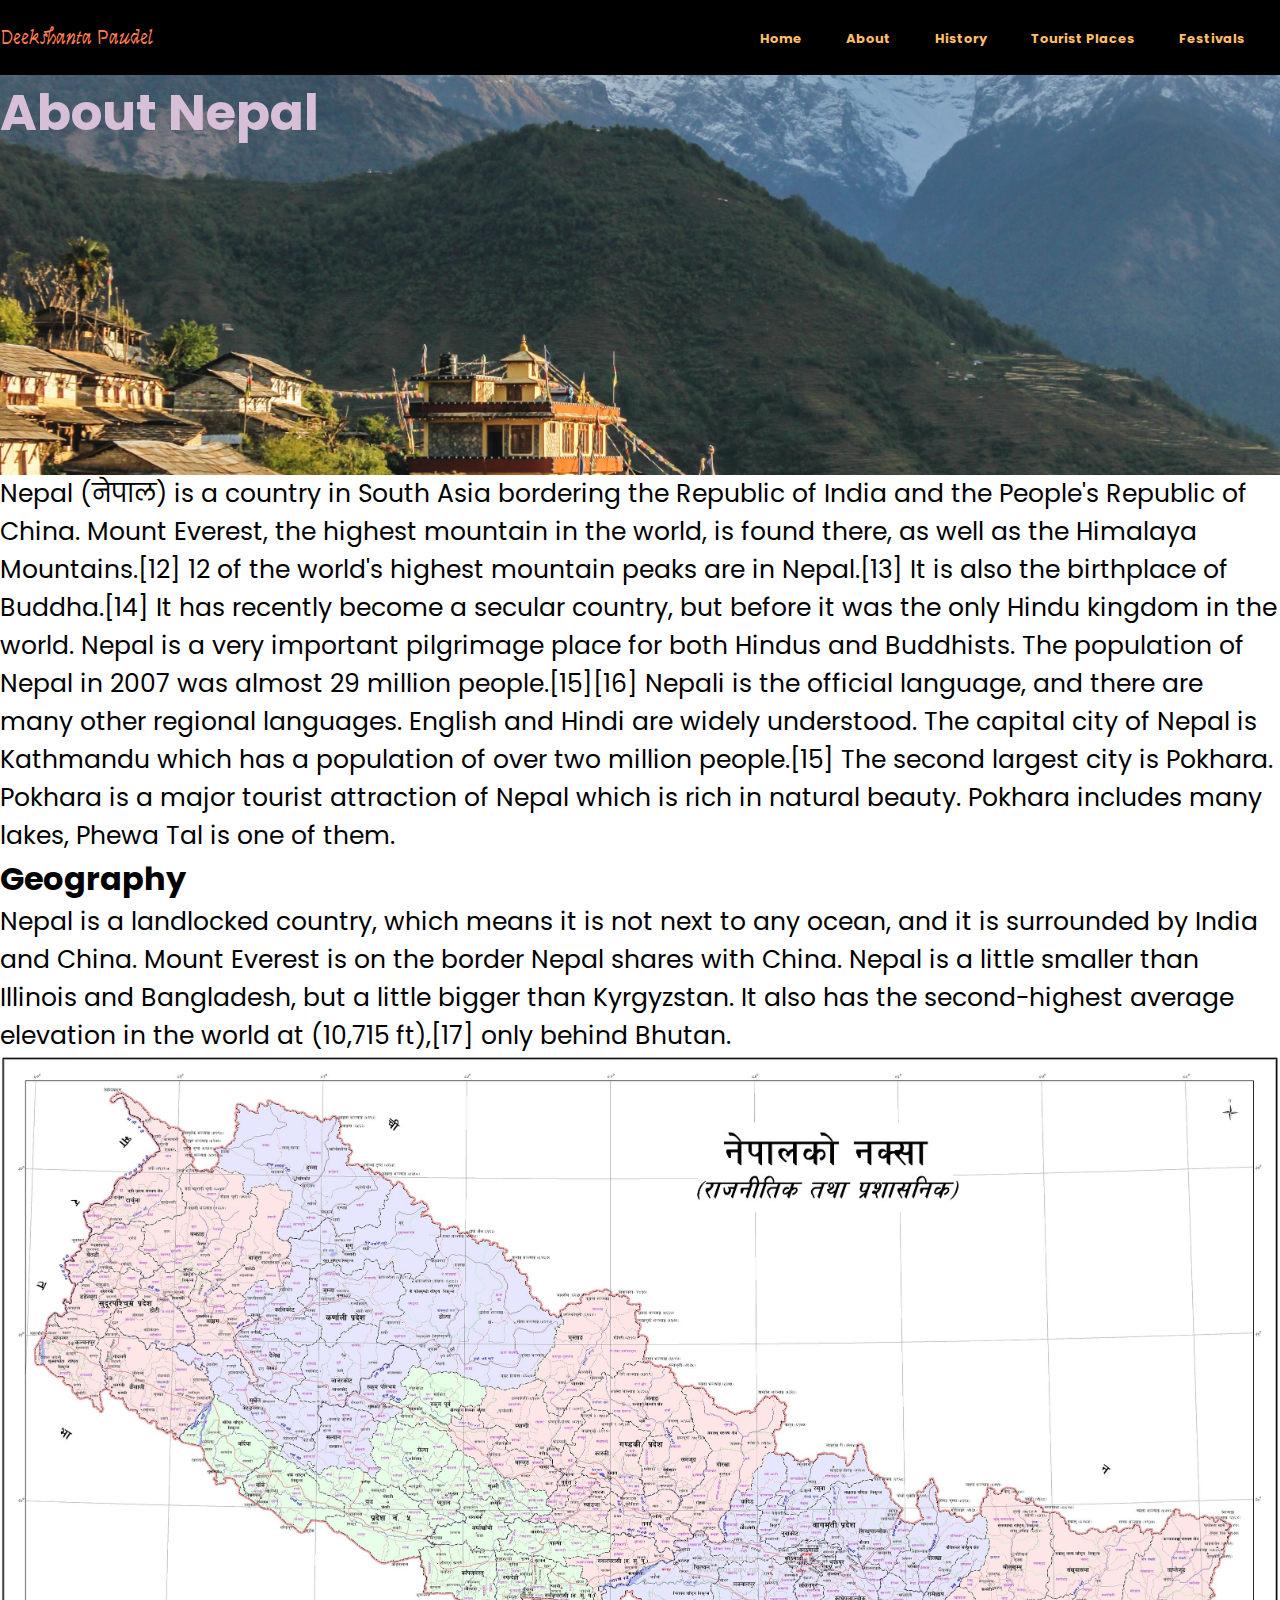
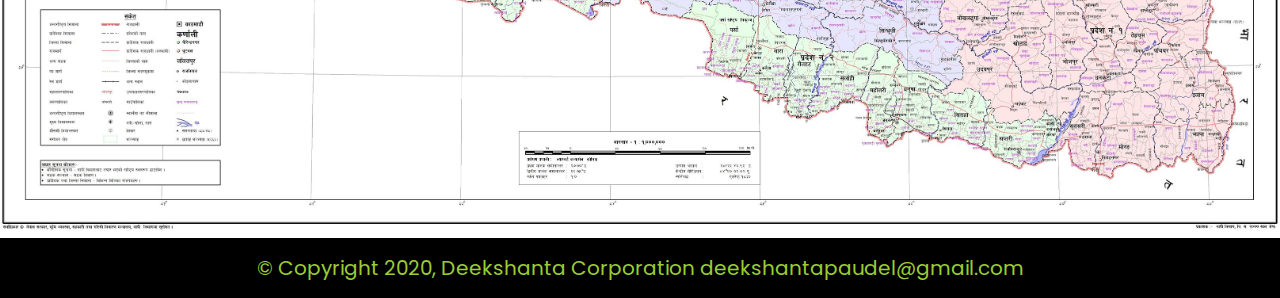
<file: About.html>
<!DOCTYPE html>
<html lang="en">
<head>
    <meta charset="UTF-8">
    <meta name="viewport" content="width=device-width, initial-scale=1.0">
    <title>Nepal-About</title>
    <link rel="stylesheet" href="styles.css">
    <link href="https://fonts.googleapis.com/css2?family=Poppins&display=swap" rel="stylesheet">
    <link href="https://fonts.googleapis.com/css2?family=Syne+Tactile&display=swap" rel="stylesheet">
    <link rel="icon" href="nepal.png" type="image/png">
    <link rel="stylesheet" href="https://cdn.jsdelivr.net/npm/bootstrap@4.5.3/dist/css/bootstrap.min.css" integrity="sha384-TX8t27EcRE3e/ihU7zmQxVncDAy5uIKz4rEkgIXeMed4M0jlfIDPvg6uqKI2xXr2" crossorigin="anonymous">
</head>
<body>
    <div class="navbar ">
        <a href="index.html" class="link-name text-decoration-none"> Deekshanta Paudel</a>
        <nav>
            <ul>
                <li><a href="index.html" class="text-decoration-none" > Home </a></li>
                <li> <a href="About.html"class="text-decoration-none" class="active">About</a></li>
                <li><a href="History.html" class="text-decoration-none">History</a></li>
                <li><a href="Tourist.html" class="text-decoration-none">Tourist Places</a></li>
                <li><a href="Festivals.html" class="text-decoration-none">Festivals</a></li>
            </ul>
        </nav>
        
    </div>
    <div class="jumbotron jumbotron-about">
       <h1 class="text-center pt-5">About Nepal</h1>
    </div>

    <div class="container">
    <div class="row text-center">
        <div class="col">
            <p class="about-text">Nepal (नेपाल) is a country in South Asia bordering the Republic of India and the People's Republic of China. Mount Everest, the highest mountain in the world, is found there, as well as the Himalaya Mountains.[12] 12 of the world's highest mountain peaks are in Nepal.[13] It is also the birthplace of Buddha.[14] It has recently become a secular country, but before it was the only Hindu kingdom in the world. Nepal is a very important pilgrimage place for both Hindus and Buddhists. The population of Nepal in 2007 was almost 29 million people.[15][16] Nepali is the official language, and there are many other regional languages. English and Hindi are widely understood. The capital city of Nepal is Kathmandu which has a population of over two million people.[15] The second largest city is Pokhara. Pokhara is a major tourist attraction of Nepal which is rich in natural beauty. Pokhara includes many lakes, Phewa Tal is one of them.</p>
        </div>
    </div>
</div>
    
            <h1 class="pt-5 pb-5 text-center text-primary">Geography</h1>
            <div class="container">
        <div class="row text-center">
            <div class="col">
                <p class="about-text">Nepal is a landlocked country, which means it is not next to any ocean, and it is surrounded by India and China. Mount Everest is on the border Nepal shares with China. Nepal is a little smaller than Illinois and Bangladesh, but a little bigger than Kyrgyzstan. It also has the second-highest average elevation in the world at (10,715 ft),[17] only behind Bhutan.</p>
            </div>
        </div>
    </div>
        <div class="row">
            <div class="col-12">
                <img src="./images/map-of-nepal.jpg" class="nep-img" alt="">
            </div>
        </div>
  
    <footer class="footer"> <small>&copy; Copyright 2020, Deekshanta Corporation  <span class="text-primary pl-5">deekshantapaudel@gmail.com</span></small> </footer> 
</body>
</html>
</file>
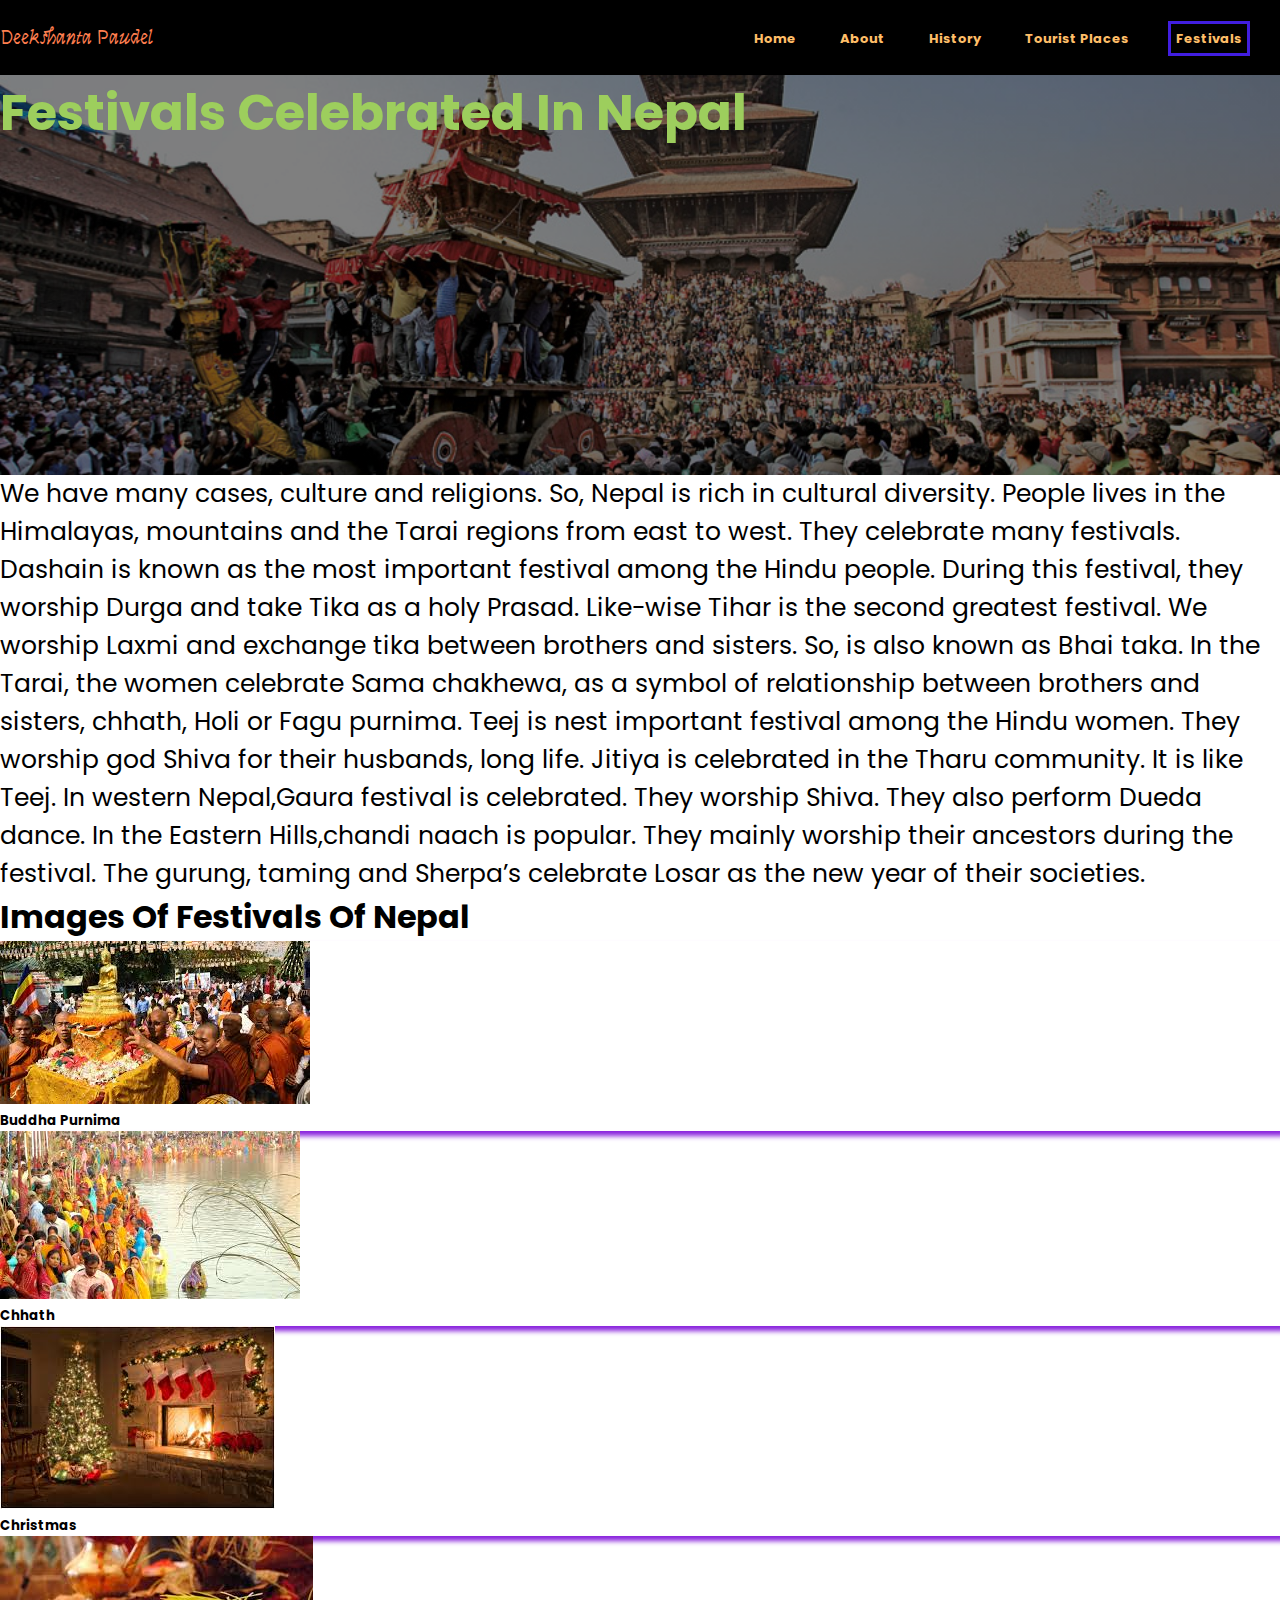
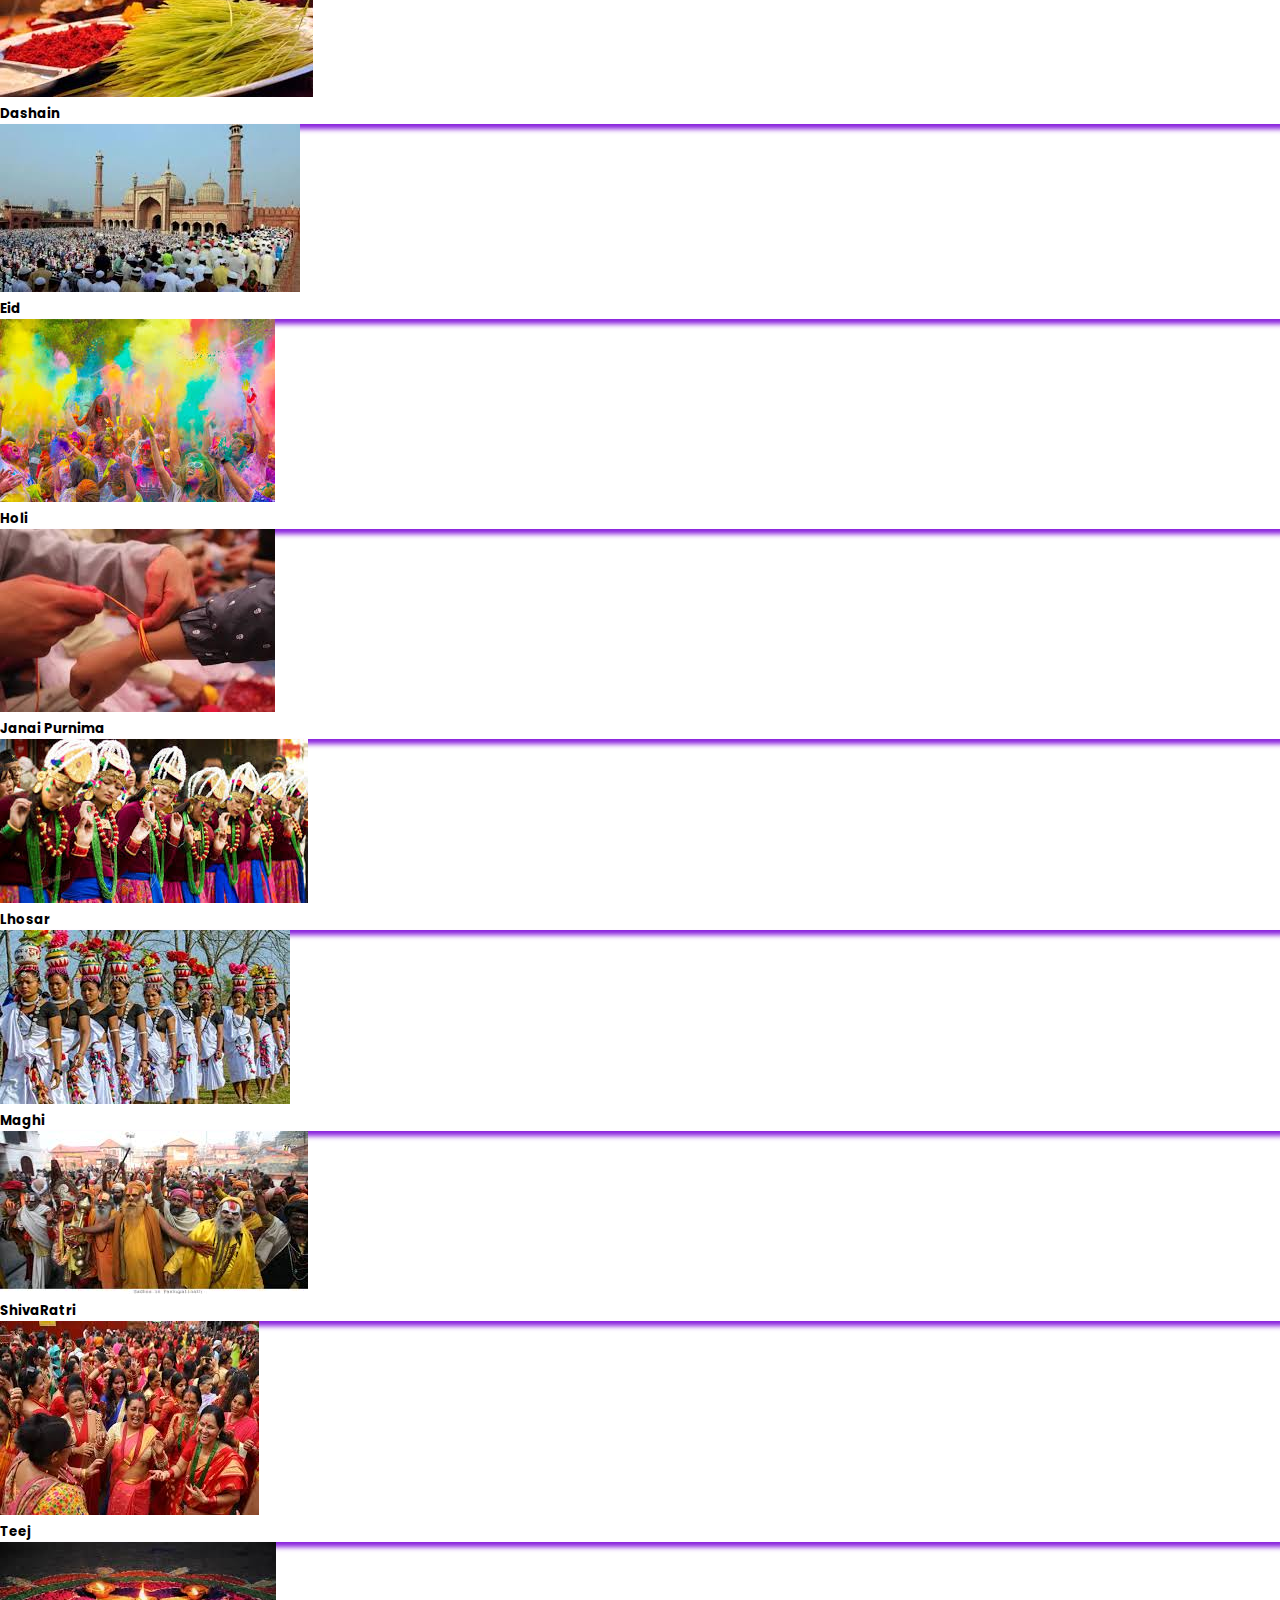
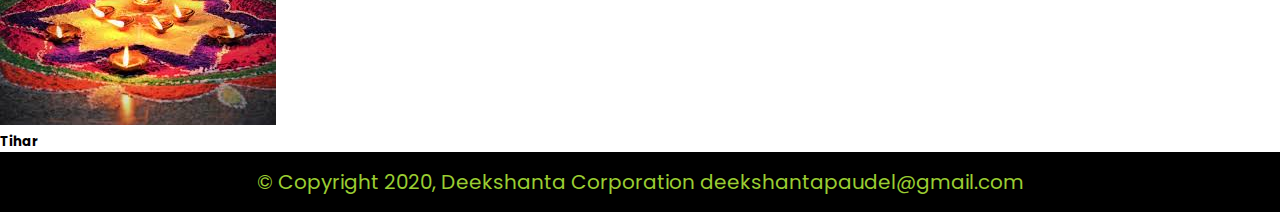
<file: Festivals.html>
<!DOCTYPE html>
<html lang="en">
<head>
    <meta charset="UTF-8">
    <meta name="viewport" content="width=device-width, initial-scale=1.0">
    <title>Nepal-Festivals</title>
    <link href="https://fonts.googleapis.com/css2?family=Poppins&display=swap" rel="stylesheet">
    <link href="https://fonts.googleapis.com/css2?family=Syne+Tactile&display=swap" rel="stylesheet">
    <link rel="stylesheet" href="https://cdn.jsdelivr.net/npm/bootstrap@4.5.3/dist/css/bootstrap.min.css" integrity="sha384-TX8t27EcRE3e/ihU7zmQxVncDAy5uIKz4rEkgIXeMed4M0jlfIDPvg6uqKI2xXr2" crossorigin="anonymous">
    <link rel="stylesheet" href="styles.css">
    <link rel="icon" href="nepal.png" type="image/png">
</head>
<body>
    <div class="navbar p-2">
        <a href="index.html" class="link-name text-decoration-none" >Deekshanta Paudel</a>
        <nav>
            <ul>
                <li><a href="index.html"   class="text-decoration-none"> Home </a></li>
                <li> <a href="About.html"  class="text-decoration-none">About</a></li>
                <li><a href="History.html" class="text-decoration-none">History</a></li>
                <li><a href="Tourist.html" class="text-decoration-none">Tourist Places</a></li>
                <li><a href="Festivals.html" class="active text-decoration-none">Festivals</a></li>
            </ul>
        </nav>
        
    </div>

    <div class="jumbotron jumbotron-festivals">
        <h1 class="text-center pt-5">Festivals Celebrated In Nepal</h1>
     </div>
    
    <div class="container">
        <div class="row">
            <div class="col">
                <p class="text-center festivals-text">We have many cases, culture and religions. So, Nepal is rich in cultural diversity. People lives in the Himalayas, mountains and the Tarai regions from east to west. They celebrate many festivals.
                    Dashain is known as the most important festival among the Hindu people. During this festival, they worship Durga and take Tika as a holy Prasad.
                    Like-wise Tihar is the second greatest festival. We worship Laxmi and exchange tika between brothers and sisters. So, is also known as Bhai taka.
                    In the Tarai, the women celebrate Sama chakhewa, as a symbol of relationship between brothers and sisters, chhath, Holi or Fagu purnima. Teej is nest important festival among the Hindu women. They worship god Shiva for their husbands, long life. Jitiya is celebrated in the Tharu community. It is like Teej.
                    In western Nepal,Gaura festival is celebrated. They worship Shiva. They also perform Dueda dance. In the Eastern Hills,chandi  naach  is popular. They mainly worship their ancestors during the festival. The gurung, taming and Sherpa’s celebrate Losar as the new year of their societies.</p>
            </div>
        </div>
    </div>

    <h1 class="text-center m-5 text-info">Images Of Festivals Of Nepal</h1>

    <div class="container">
        <div class="card-deck">
            <div class="card m-3" id='card-fest'>
              <img src="fest/buddha.jpg" class="card-img-top" alt="...">
              <div class="card-body">
                <h5 class="card-title">Buddha Purnima</h5>
              </div>
            </div>

            <div class="card m-3" id='card-fest'>
              <img src="fest/chhath.jpg" class="card-img-top" alt="...">
              <div class="card-body">
                <h5 class="card-title">Chhath</h5> 
              </div>
            </div>

            <div class="card m-3" id='card-fest'>
              <img src="fest/christmas.jpg" class="card-img-top" alt="...">
              <div class="card-body">
                <h5 class="card-title">Christmas</h5>
              </div>
            </div>
          </div>
    </div>

    <div class="container">
        <div class="card-deck">
            <div class="card m-3" id='card-fest'>
              <img src="fest/dashain.jpg" class="card-img-top" alt="...">
              <div class="card-body">
                <h5 class="card-title">Dashain</h5>
              </div>
            </div>

            <div class="card m-3" id='card-fest'>
              <img src="fest/eid.jpg" class="card-img-top" alt="...">
              <div class="card-body">
                <h5 class="card-title">Eid</h5>
              </div>
            </div>
            
            <div class="card  m-3" id='card-fest'>
              <img src="fest/holi.jpg" class="card-img-top" alt="...">
              <div class="card-body">
                <h5 class="card-title">Holi</h5> 
              </div>
            </div>
          </div>
    </div>

    <div class="container">
        <div class="card-deck">
            <div class="card m-3" id='card-fest'>
              <img src="fest/janai.jpg" class="card-img-top" alt="...">
              <div class="card-body">
                <h5 class="card-title">Janai Purnima</h5>
              </div>
            </div>

            <div class="card m-3" id='card-fest'>
              <img src="fest/lhosar.jpg" class="card-img-top" alt="...">
              <div class="card-body">
                <h5 class="card-title">Lhosar</h5>
              </div>
            </div>
            
            <div class="card  m-3" id='card-fest'>
              <img src="fest/maghi.jpg" class="card-img-top" alt="...">
              <div class="card-body">
                <h5 class="card-title">Maghi</h5> 
              </div>
            </div>
          </div>
    </div>

    <div class="container">
        <div class="card-deck">
            <div class="card m-3" id='card-fest'>
              <img src="fest/shiva.jpg" class="card-img-top" alt="...">
              <div class="card-body">
                <h5 class="card-title">ShivaRatri</h5>
              </div>
            </div>

            <div class="card m-3" id='card-fest'>
              <img src="fest/teez.jpg" class="card-img-top" alt="...">
              <div class="card-body">
                <h5 class="card-title">Teej</h5>
              </div>
            </div>
            
            <div class="card m-3"  id='card-fest'>
              <img src="fest/tihar.jpg" class="card-img-top" alt="...">
              <div class="card-body">
                <h5 class="card-title">Tihar</h5> 
              </div>
            </div>
          </div>
    </div>
    <footer class="footer mt-4"> <small>&copy; Copyright 2020, Deekshanta Corporation <span class="text-primary pl-5">deekshantapaudel@gmail.com</span></small> </footer>
</body>
</html>
</file>
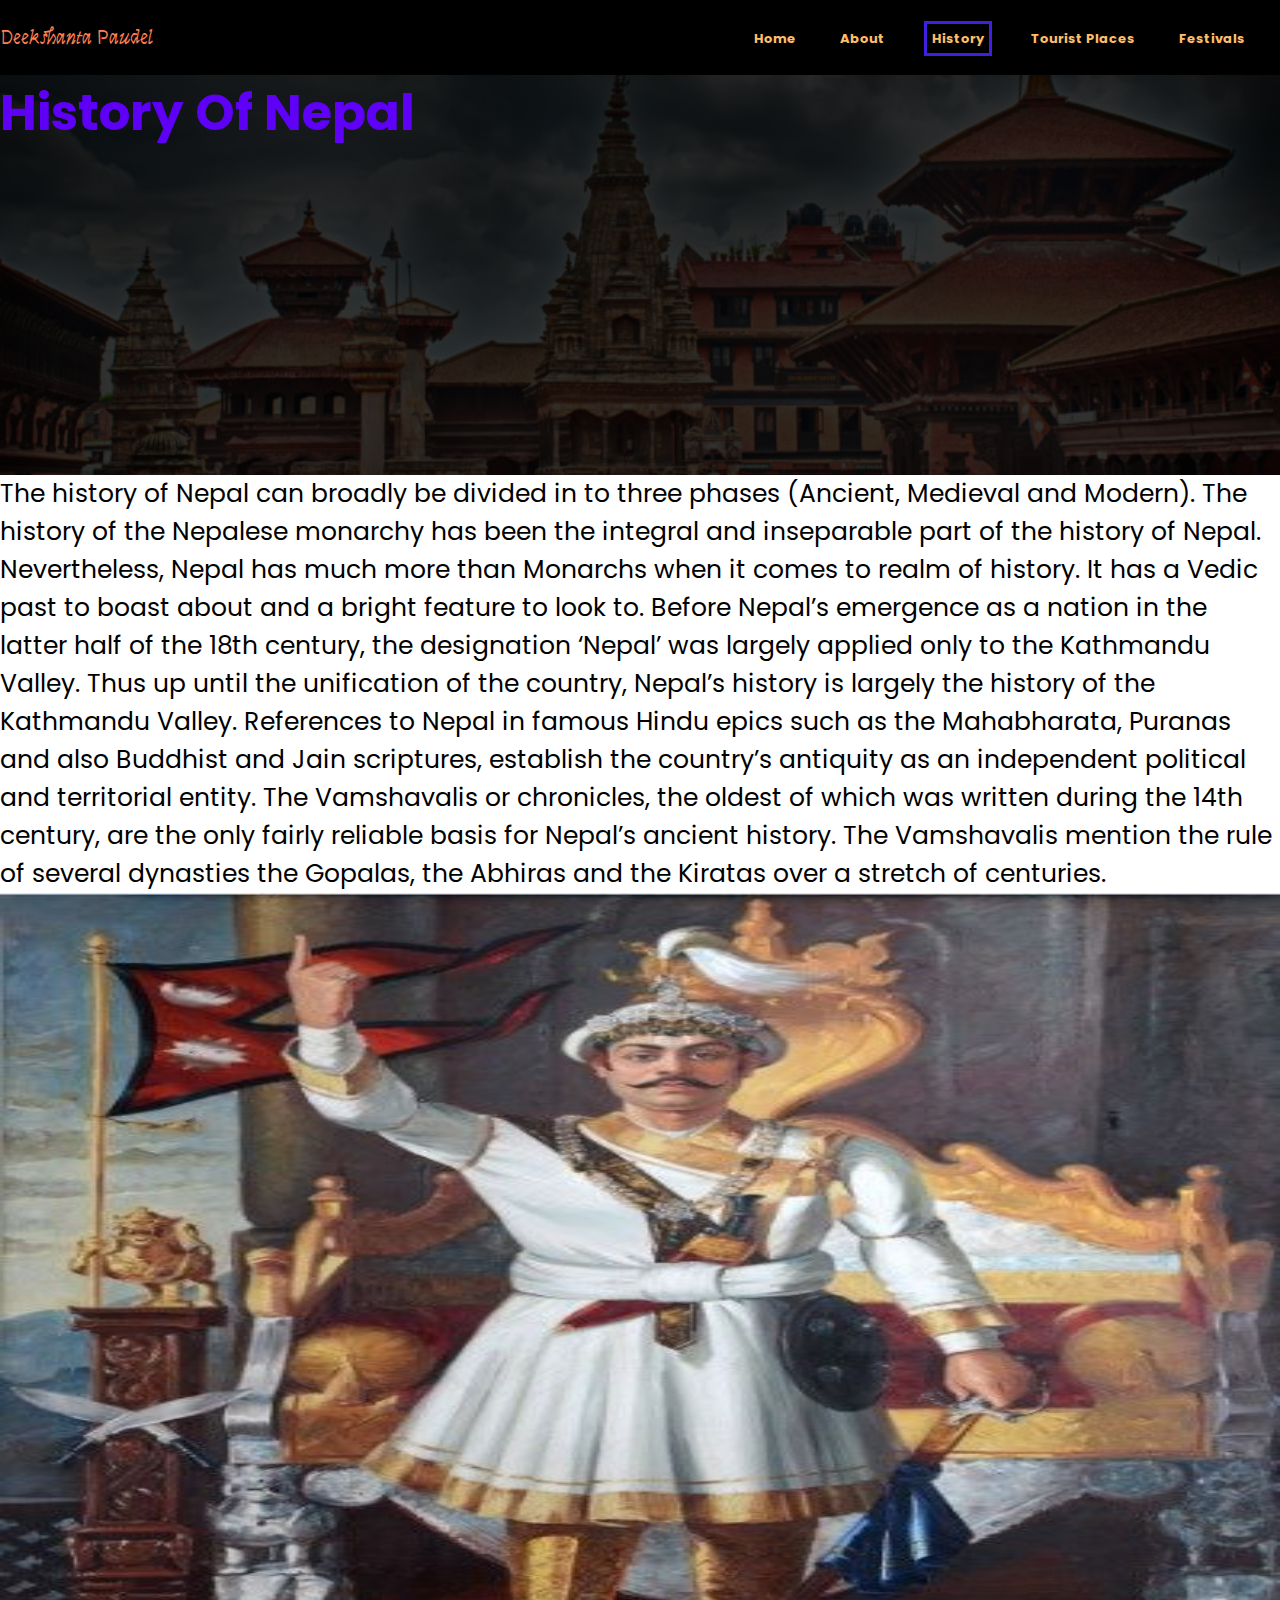
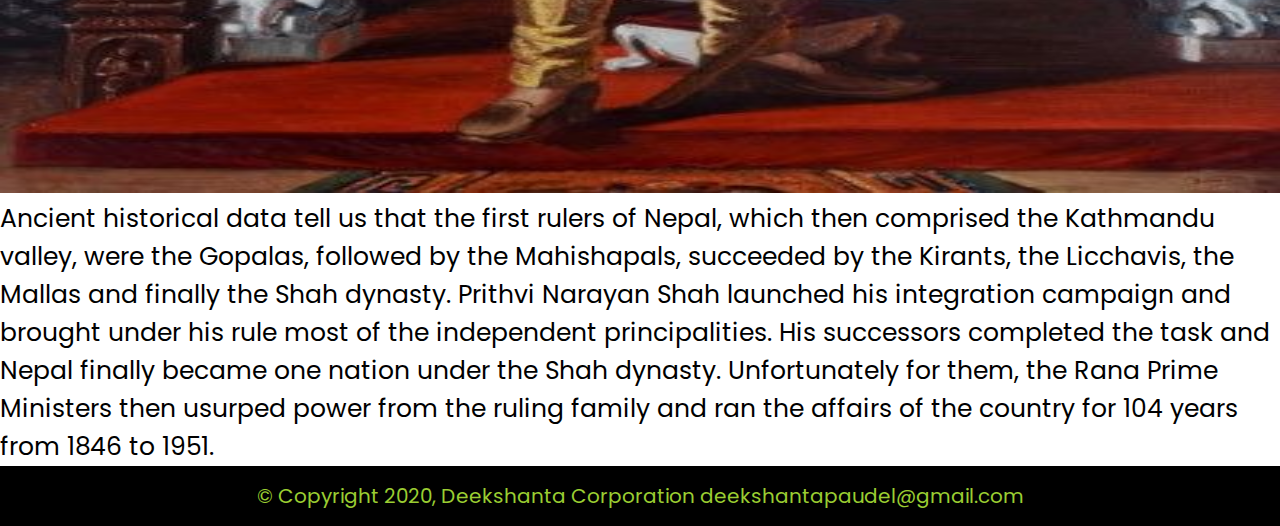
<file: History.html>
<!DOCTYPE html>
<html lang="en">
<head>
    <meta charset="UTF-8">
    <meta name="viewport" content="width=device-width, initial-scale=1.0">
    <title>Nepal-History</title>
    <link href="https://fonts.googleapis.com/css2?family=Poppins&display=swap" rel="stylesheet">
    <link href="https://fonts.googleapis.com/css2?family=Syne+Tactile&display=swap" rel="stylesheet">
    <link rel="stylesheet" href="styles.css">
    <link rel="icon" href="nepal.png" type="image/png">
    <link rel="stylesheet" href="https://cdn.jsdelivr.net/npm/bootstrap@4.5.3/dist/css/bootstrap.min.css" integrity="sha384-TX8t27EcRE3e/ihU7zmQxVncDAy5uIKz4rEkgIXeMed4M0jlfIDPvg6uqKI2xXr2" crossorigin="anonymous">
</head>
<body>
    <div class="navbar">
        <a href="index.html" class="link-name text-decoration-none" >Deekshanta Paudel</a>
        <nav>
            <ul>
                <li><a href="index.html"   class="text-decoration-none" > Home </a></li>
                <li> <a href="About.html"  class="text-decoration-none" >About</a></li>
                <li><a href="History.html" class="active text-decoration-none">History</a></li>
                <li><a href="Tourist.html" class="text-decoration-none" >Tourist Places</a></li>
                <li><a href="Festivals.html" class="text-decoration-none" >Festivals</a></li>
            </ul>
        </nav>
        
    </div>

    <div class="jumbotron jumbotron-history text-center">
        <h1 class="text-center pt-5">History Of Nepal</h1>
     </div>
<div class="container">
     <div class="row">
         <div class="col-12">
             <p class="text-center history-text">The history of Nepal can broadly be divided in to three phases (Ancient, Medieval and Modern). The history of the Nepalese monarchy has been the integral and inseparable part of the history of Nepal. Nevertheless, Nepal has much more than Monarchs when it comes to realm of history. It has a Vedic past to boast about and a bright feature to look to.

                Before Nepal’s emergence as a nation in the latter half of the 18th century, the designation ‘Nepal’ was largely applied only to the Kathmandu Valley. Thus up until the unification of the country, Nepal’s history is largely the history of the Kathmandu Valley.
                
                References to Nepal in famous Hindu epics such as the Mahabharata, Puranas and also Buddhist and Jain scriptures, establish the country’s antiquity as an independent political and territorial entity. The Vamshavalis or chronicles, the oldest of which was written during the 14th century, are the only fairly reliable basis for Nepal’s ancient history. The Vamshavalis mention the rule of several dynasties the Gopalas, the Abhiras and the Kiratas over a stretch of centuries.</p>
         </div>
     </div>
    </div>
     <div class="row pb-5">
         <div class="col-12">
             <img src="./images/Prithivi Jayanti.jpg" class="pr-img" alt="">
         </div>
     </div>
   <div class="container">
       <div class="row">
           <div class="col">
               <p class="text-center history-text">Ancient historical data tell us that the first rulers of Nepal, which then comprised the Kathmandu valley, were the Gopalas, followed by the Mahishapals, succeeded by the Kirants, the Licchavis, the Mallas and finally the Shah dynasty. Prithvi Narayan Shah launched his integration campaign and brought under his rule most of the independent principalities.

                His successors completed the task and Nepal finally became one nation under the Shah dynasty. Unfortunately for them, the Rana Prime Ministers then usurped power from the ruling family and ran the affairs of the country for 104 years from 1846 to 1951.</p>
           </div>
       </div>
   </div>
   <footer class="footer"> <small>&copy; Copyright 2020, Deekshanta Corporation  <span class="text-primary pl-5">deekshantapaudel@gmail.com</span></small> </footer> 
</body>
</html>
</file>
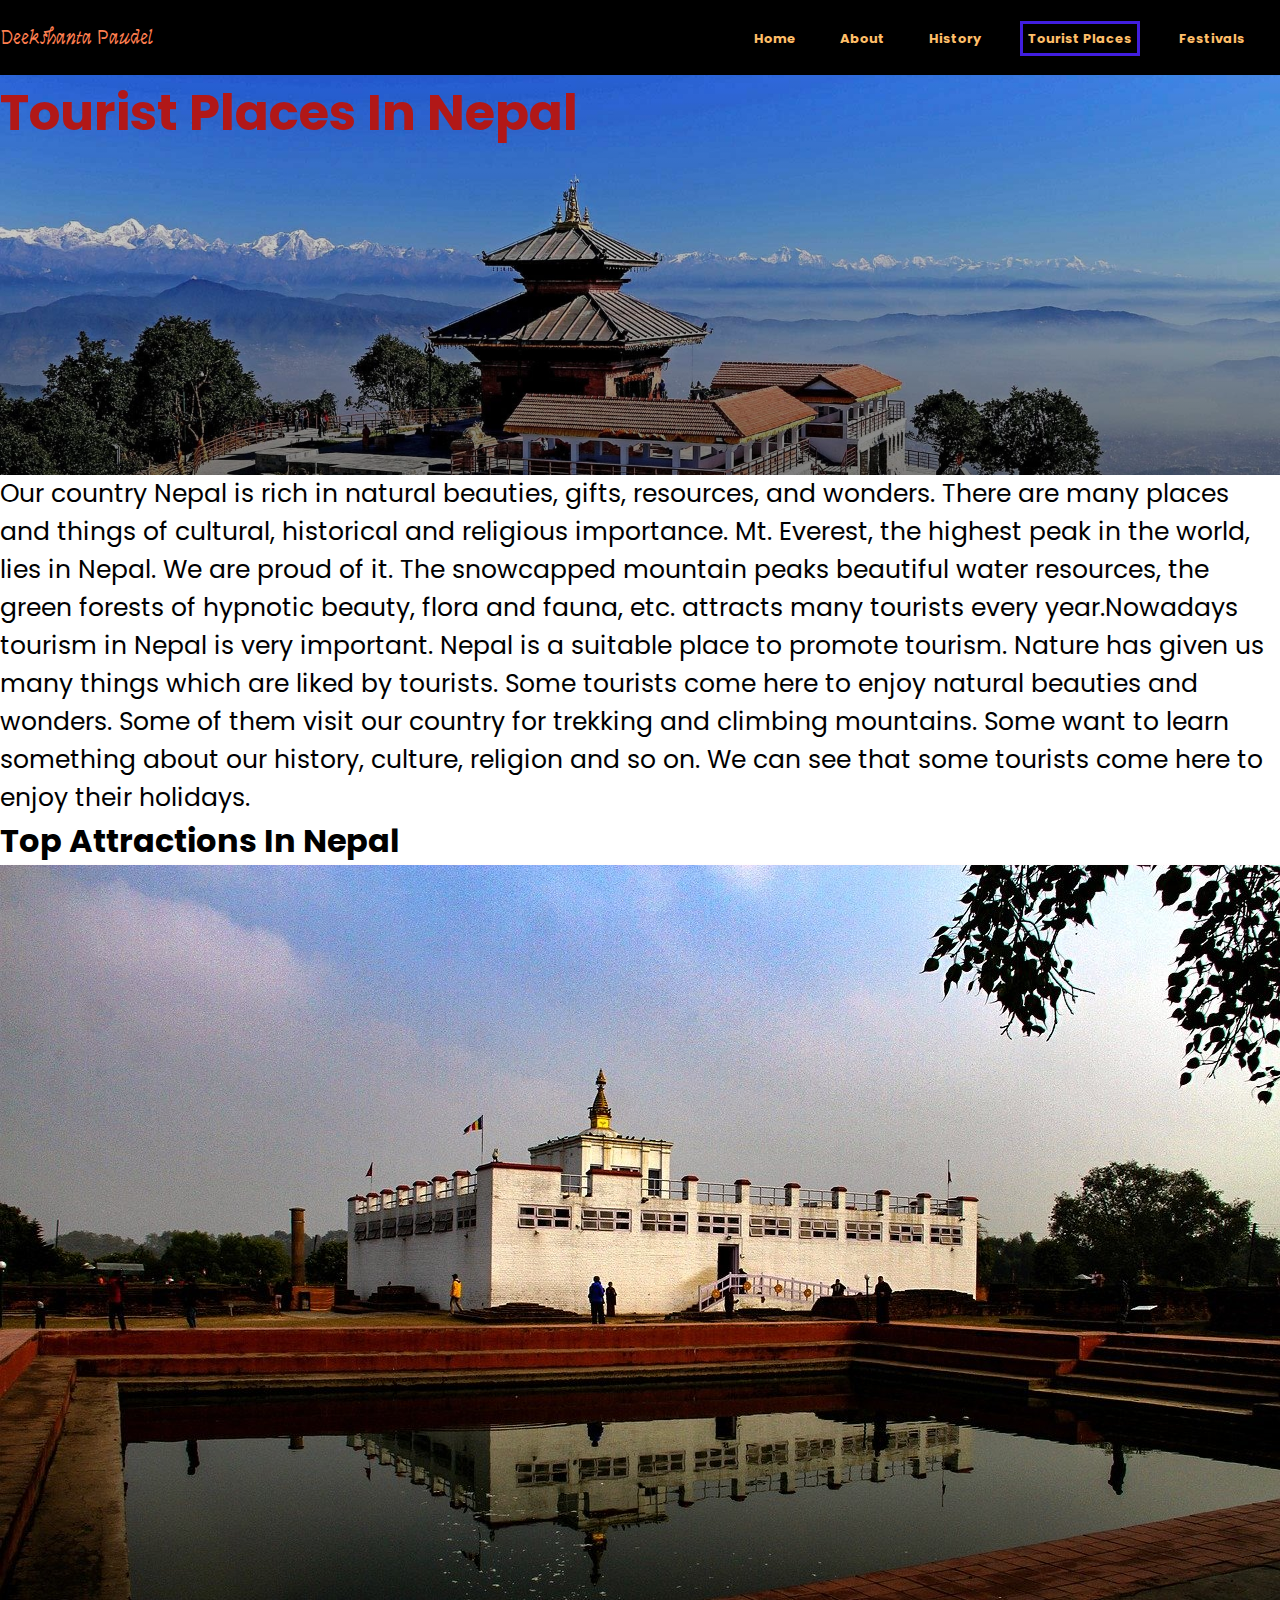
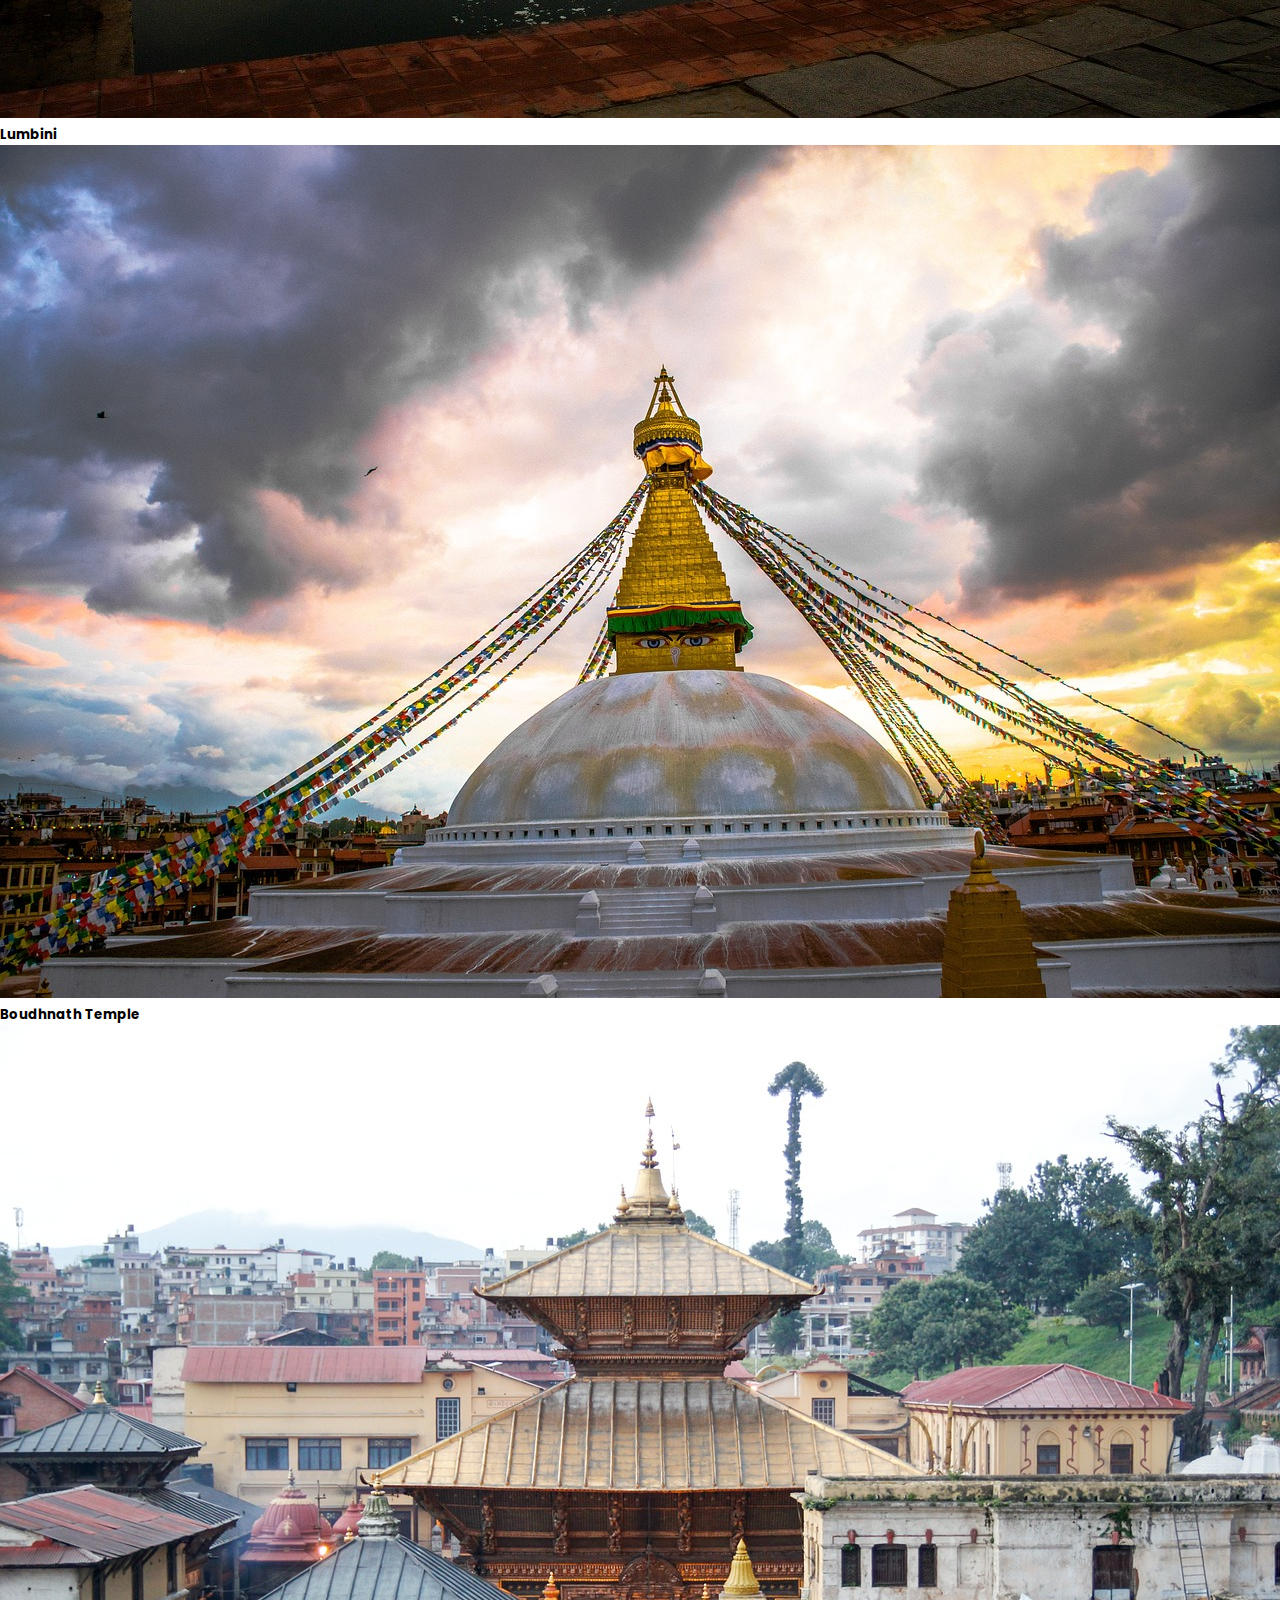
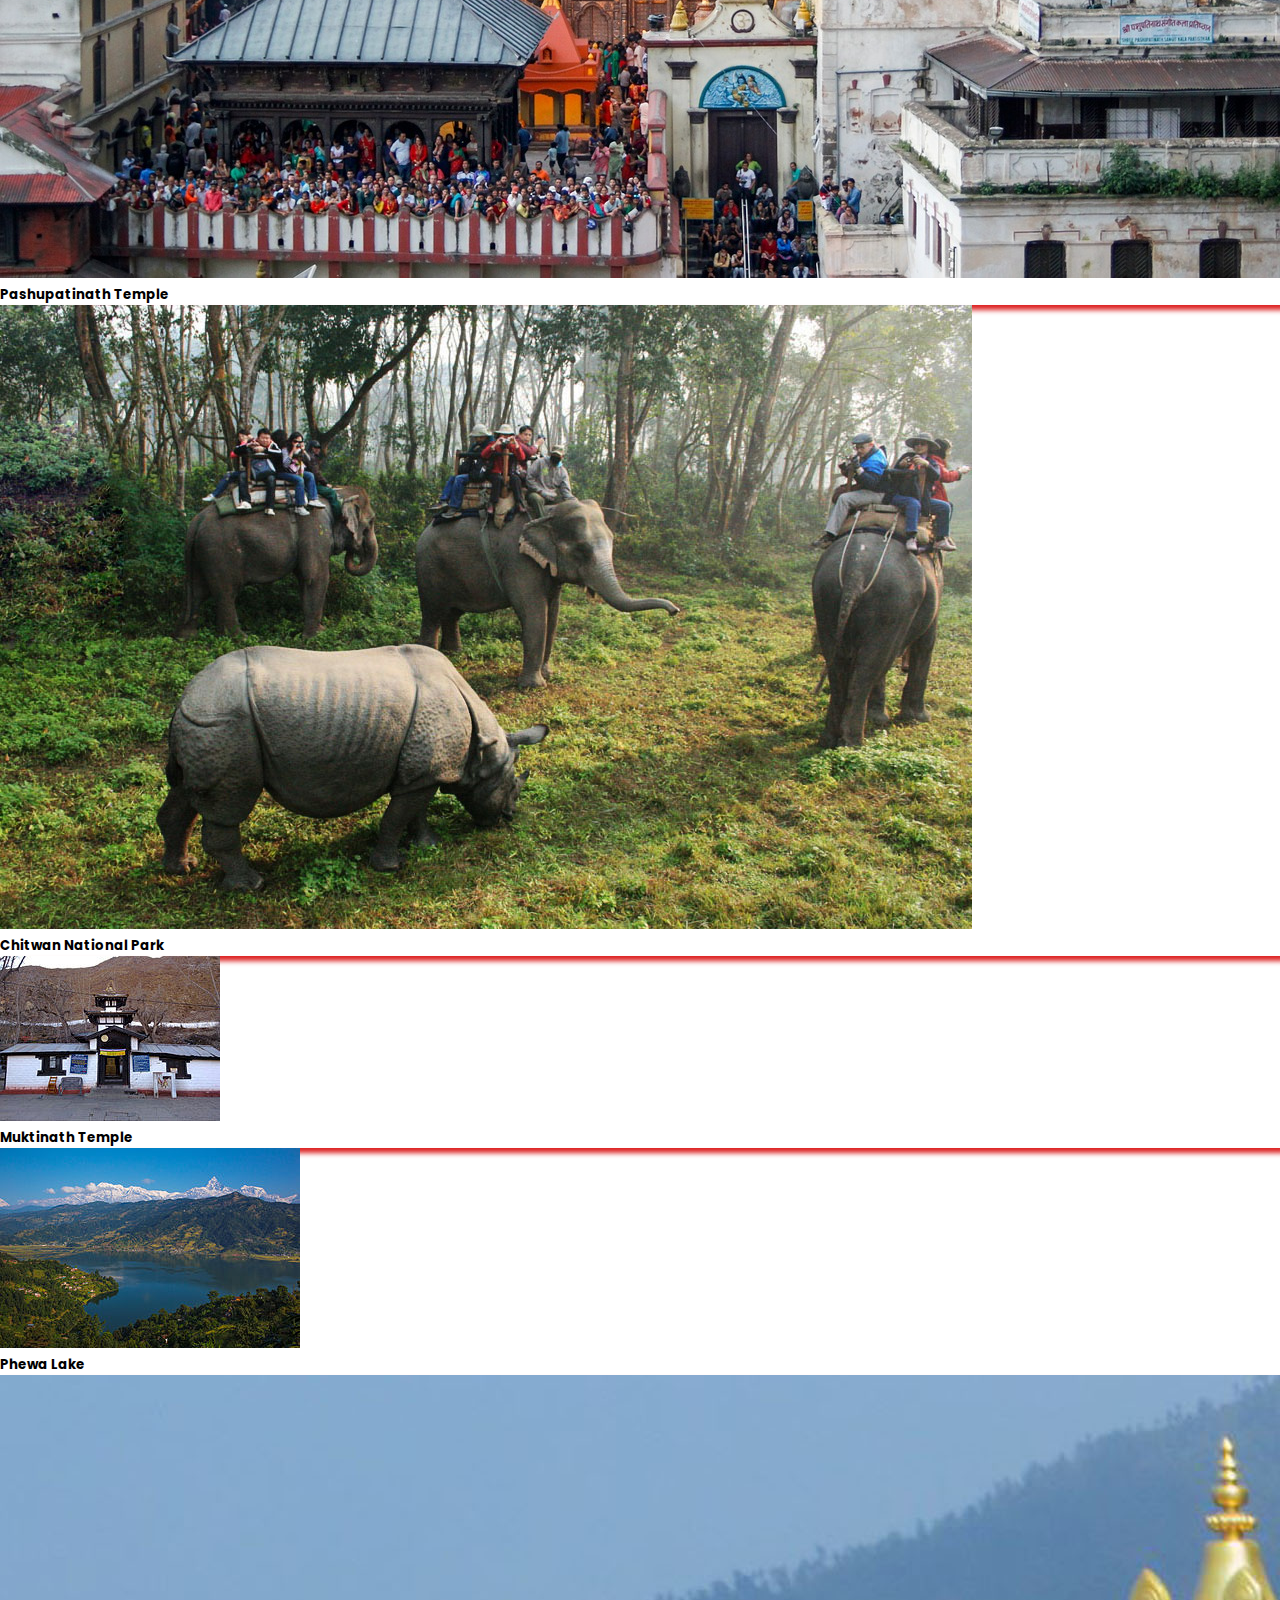
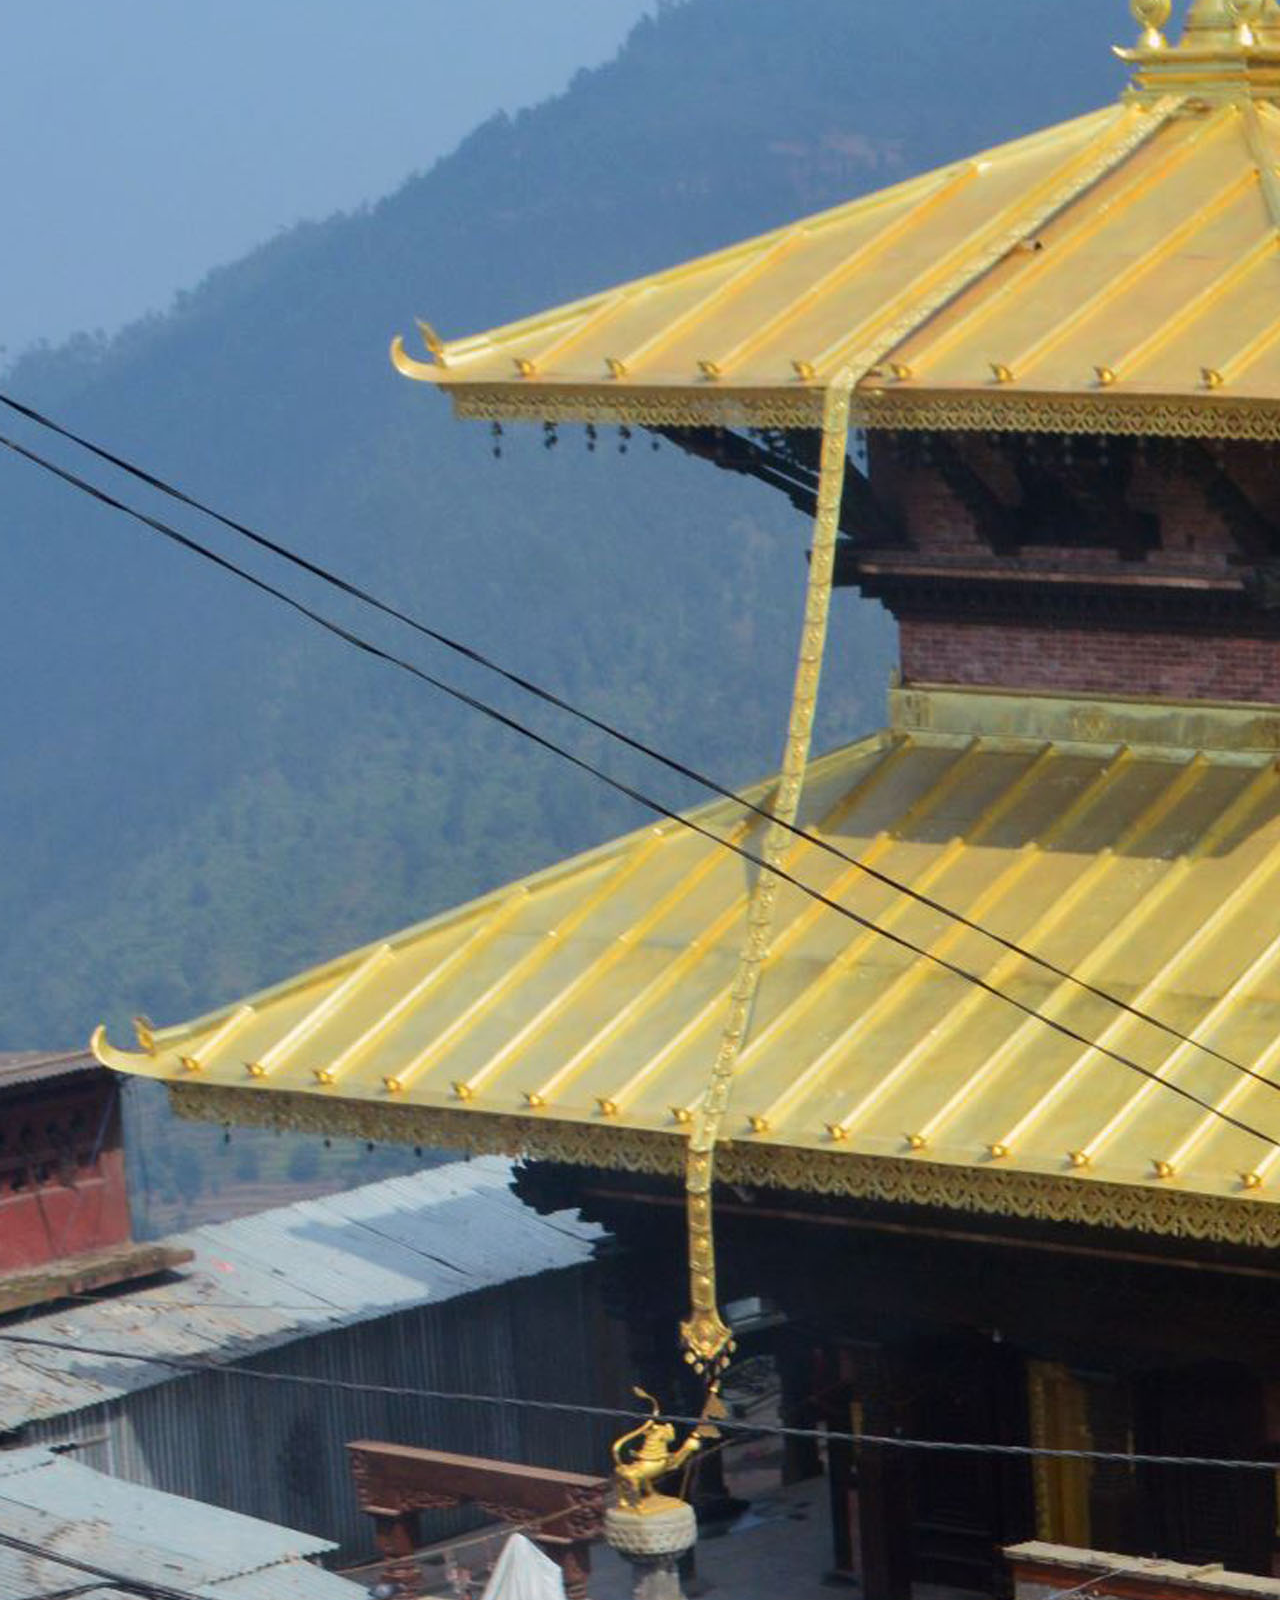
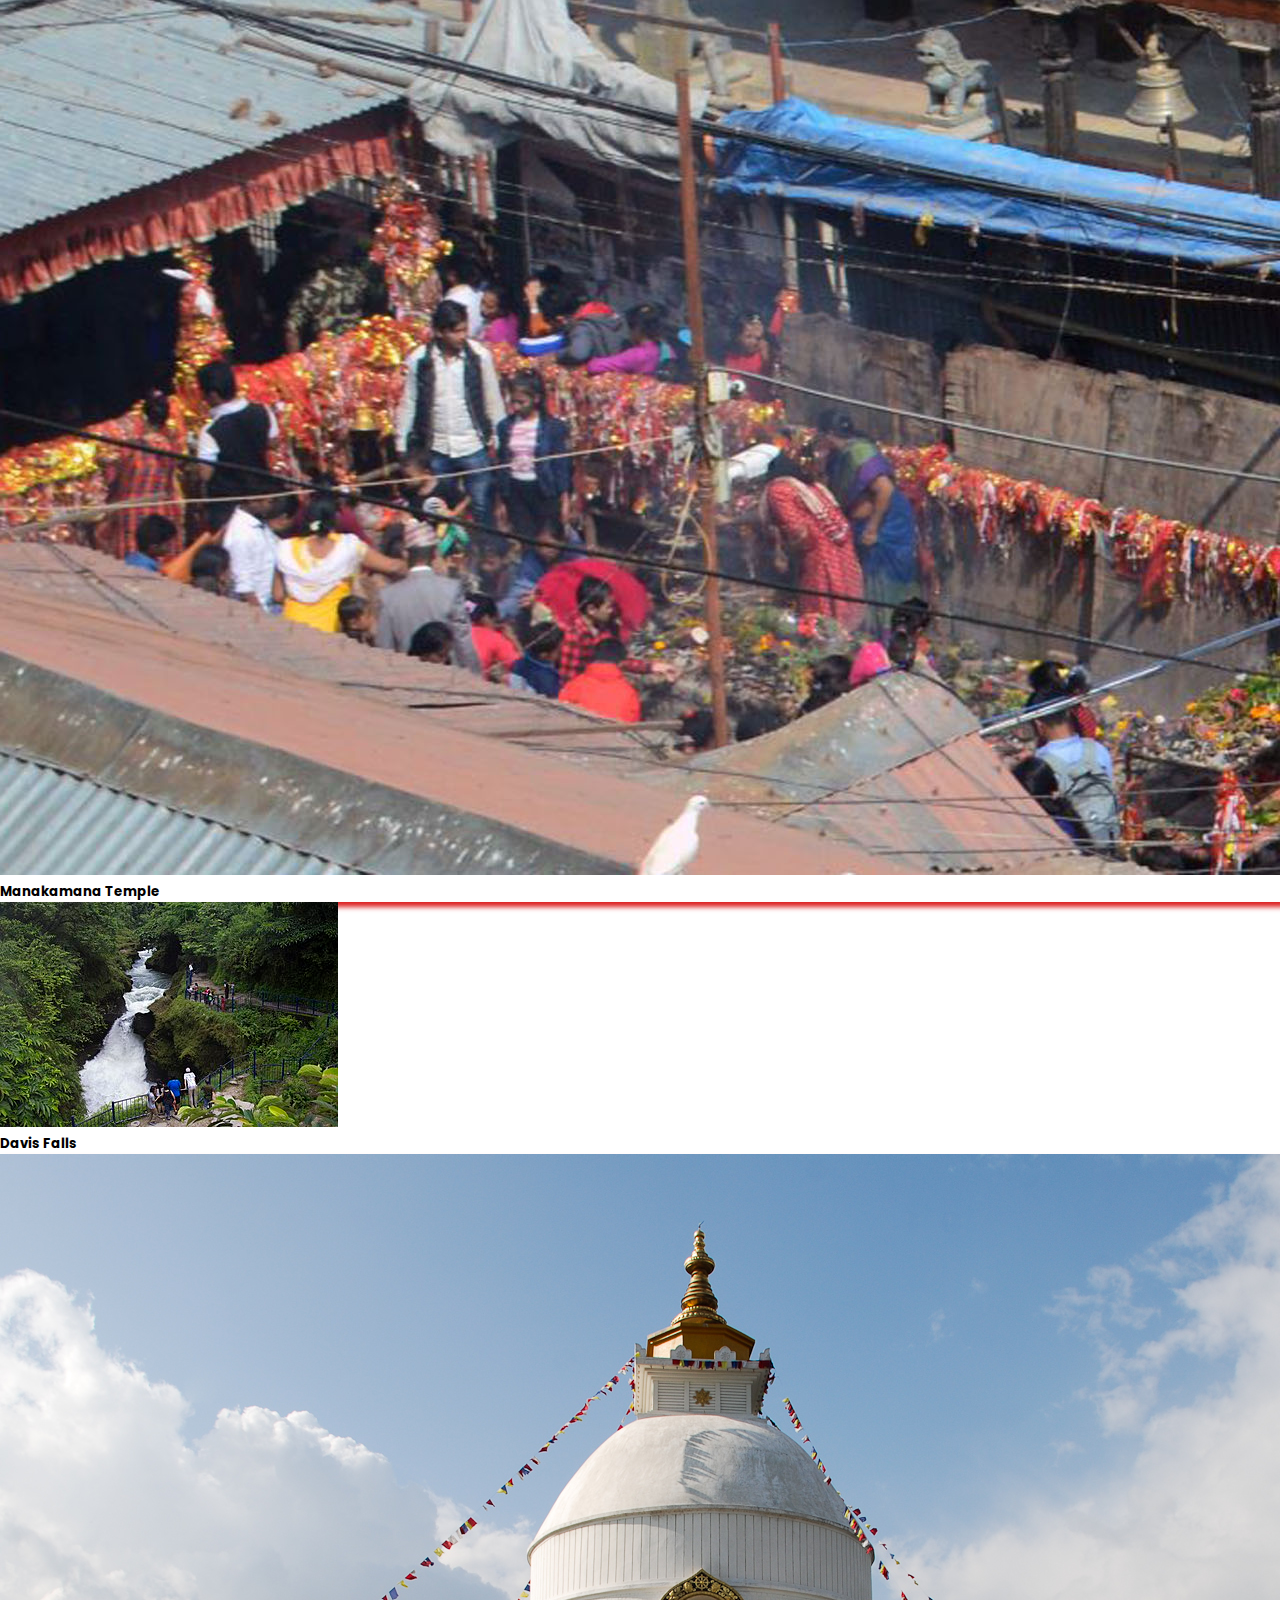
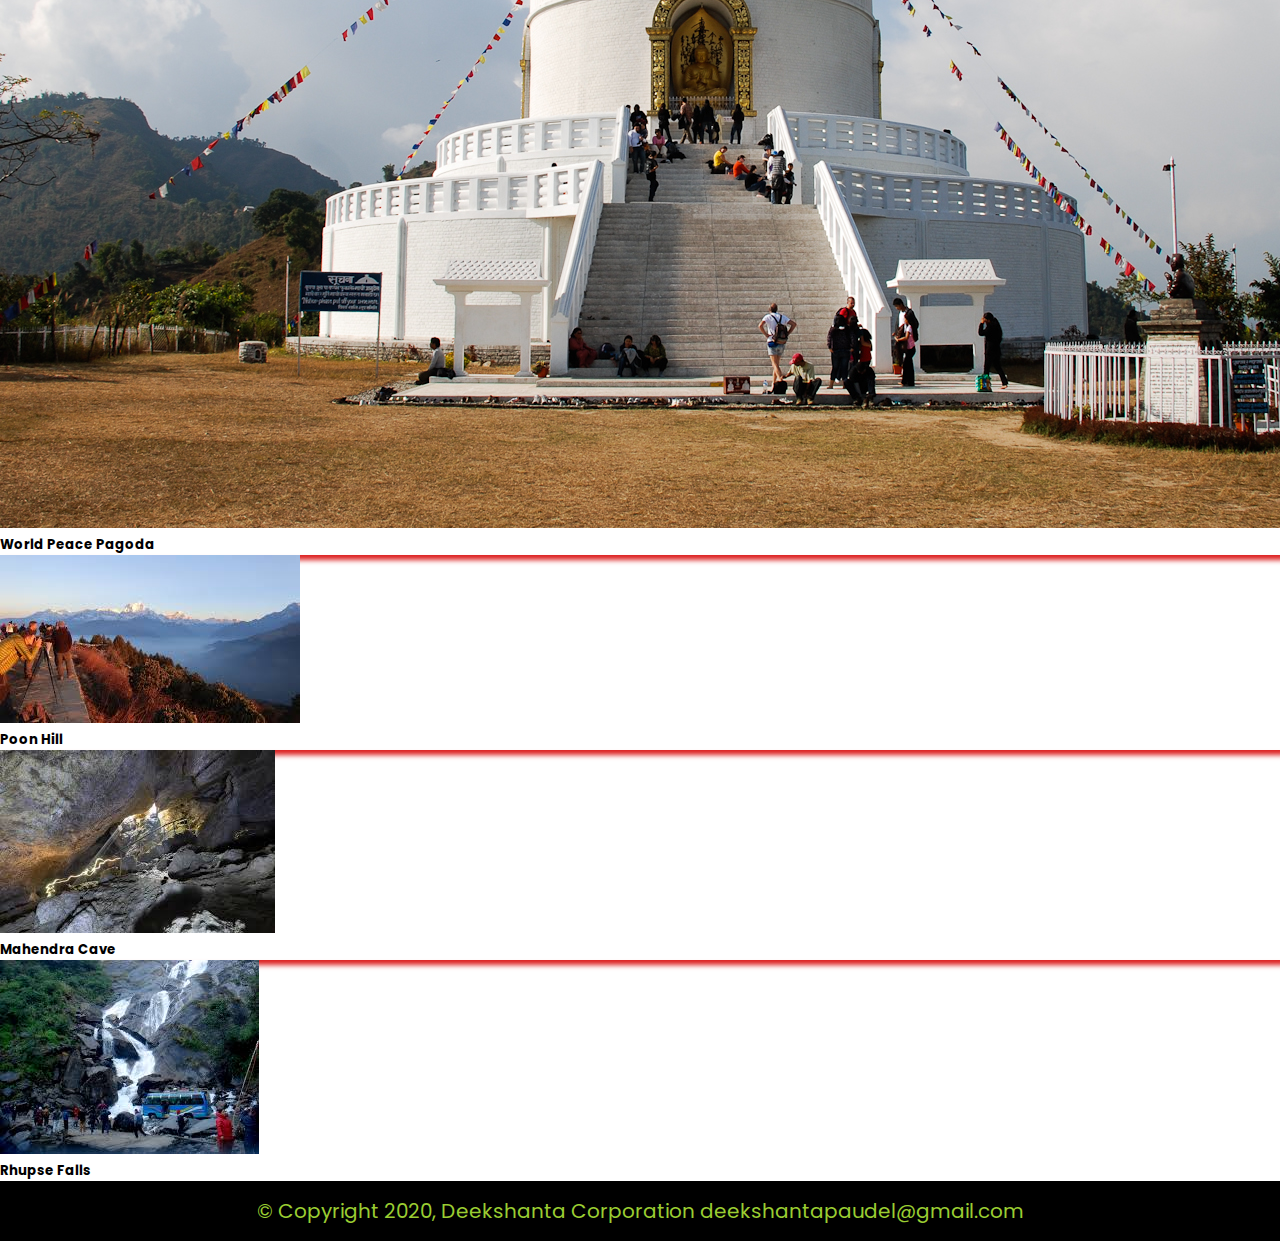
<file: Tourist.html>
<!DOCTYPE html>
<html lang="en">
<head>
    <meta charset="UTF-8">
    <meta name="viewport" content="width=device-width, initial-scale=1.0">
    <title>Nepal-Tourist Places</title>
    <link href="https://fonts.googleapis.com/css2?family=Poppins&display=swap" rel="stylesheet">
    <link href="https://fonts.googleapis.com/css2?family=Syne+Tactile&display=swap" rel="stylesheet">
    <link rel="stylesheet" href="styles.css">
    <link rel="icon" href="nepal.png" type="image/png">
    <link rel="stylesheet" href="https://cdn.jsdelivr.net/npm/bootstrap@4.5.3/dist/css/bootstrap.min.css" integrity="sha384-TX8t27EcRE3e/ihU7zmQxVncDAy5uIKz4rEkgIXeMed4M0jlfIDPvg6uqKI2xXr2" crossorigin="anonymous">
</head>
<body>
    <div class="navbar">
        <a href="index.html" class="link-name text-decoration-none" >Deekshanta Paudel</a>
        <nav>
            <ul>
                <li><a href="index.html"   class="text-decoration-none"> Home </a></li>
                <li> <a href="About.html"  class="text-decoration-none">About</a></li>
                <li><a href="History.html" class="text-decoration-none">History</a></li>
                <li><a href="Tourist.html" class="active text-decoration-none">Tourist Places</a></li>
                <li><a href="Festivals.html" class="text-decoration-none">Festivals</a></li>
            </ul>
        </nav>
        
    </div>

    <div class="jumbotron jumbotron-tourist">
        <h1 class="text-center pt-0">Tourist Places In Nepal</h1>
     </div>
     
<div class="container">
     <div class="row">
         <div class="col-12 text-center">
             <p class="tourist-text">Our country Nepal is rich in natural beauties, gifts, resources, and wonders. There are many places and things of cultural, historical and religious importance. Mt. Everest, the highest peak in the world, lies in Nepal. We are proud of it. The snowcapped mountain peaks beautiful water resources, the green forests of hypnotic beauty, flora and fauna, etc. attracts many tourists every year.Nowadays tourism in Nepal is very important. Nepal is a suitable place to promote tourism. Nature has given us many things which are liked by tourists. Some tourists come here to enjoy natural beauties and wonders. Some of them visit our country for trekking and climbing mountains. Some want to learn something about our history, culture, religion and so on. We can see that some tourists come here to enjoy their holidays.</p>
         </div>
     </div>
    </div>

    <h1 class="text-center m-5 text-primary">Top Attractions In Nepal</h1>
    
    <div class="container">
        <div class="card-deck">
            <div class="card m-3">
              <img src="images/birth-place-of-buddha-4012244_1280.jpg" class="card-img-top" alt="...">
              <div class="card-body">
                <h5 class="card-title">Lumbini</h5>
              </div>
            </div>

            <div class="card m-3">
              <img src="images/buddha-2522466_1280.jpg" class="card-img-top" alt="...">
              <div class="card-body">
                <h5 class="card-title">Boudhnath Temple</h5> 
              </div>
            </div>

            <div class="card m-3">
              <img src="images/kathmandu-3218077_1280.jpg" class="card-img-top" alt="...">
              <div class="card-body">
                <h5 class="card-title">Pashupatinath Temple</h5>
              </div>
            </div>
          </div>
    </div>

    <div class="container">
        <div class="card-deck">
            <div class="card m-3">
              <img src="images/Chitwan-National-Park-Tour-1.jpg" class="card-img-top" alt="...">
              <div class="card-body">
                <h5 class="card-title">Chitwan National Park</h5>
              </div>
            </div>

            <div class="card m-3">
              <img src="images/220px-Muktinath_Temple.jpg" class="card-img-top" alt="...">
              <div class="card-body">
                <h5 class="card-title">Muktinath Temple</h5>
              </div>
            </div>
            
            <div class="card  m-3">
              <img src="images/300px-Phewa_lake,_Pokhara.jpg" class="card-img-top" alt="...">
              <div class="card-body">
                <h5 class="card-title">Phewa Lake</h5> 
              </div>
            </div>
          </div>
    </div>

    <div class="container">
        <div class="card-deck">
            <div class="card m-3">
              <img src="images/Rss_Images_1539766297740_DS_Gorkha_09262016_man.jpg" class="card-img-top" alt="...">
              <div class="card-body">
                <h5 class="card-title">Manakamana Temple</h5>
              </div>
            </div>

            <div class="card m-3">
              <img src="images/338px-Davis_Falls_and_the_visitors.jpg" class="card-img-top" alt="...">
              <div class="card-body">
                <h5 class="card-title">Davis Falls</h5>
              </div>
            </div>
            
            <div class="card  m-3">
              <img src="images/Pokhara_world_peace_pagoda.jpg" class="card-img-top" alt="...">
              <div class="card-body">
                <h5 class="card-title">World Peace Pagoda</h5> 
              </div>
            </div>
          </div>
    </div>

    <div class="container">
        <div class="card-deck">
            <div class="card m-3">
              <img src="images/poon.jpg" class="card-img-top" alt="...">
              <div class="card-body">
                <h5 class="card-title">Poon Hill</h5>
              </div>
            </div>

            <div class="card m-3">
              <img src="images/mahendra.jpg" class="card-img-top" alt="...">
              <div class="card-body">
                <h5 class="card-title">Mahendra Cave</h5>
              </div>
            </div>
            
            <div class="card  m-3">
              <img src="images/rhupse.jpg" class="card-img-top" alt="...">
              <div class="card-body">
                <h5 class="card-title">Rhupse Falls</h5> 
              </div>
            </div>
          </div>
    </div>
    <footer class="footer mt-4"> <small>&copy; Copyright 2020, Deekshanta Corporation <span class="text-primary pl-5">deekshantapaudel@gmail.com</span></small> </footer>
</body>
</html>
</file>
<file: styles.css>
* {
    margin: 0;
    padding: 0;
    font-family: 'Poppins', sans-serif;
}

.header {
    max-width: 100%;
    height: 100vh;
    background: linear-gradient(rgba(0,0,0,0.5),rgba(0,0,0,0.5)), url('./images/bikalpa-pokhrel-L4NA2qRqK0s-unsplash.jpg');
    background-position: center;
    background-size: cover;
  

}
.navbar {
    display: flex;
    justify-content: space-between;
    align-items: center;
    width: 100%;
    padding: 25px 0px;
    background-color: black;
    overflow: hidden;
    
}nav {
    flex: 1;
    text-align: right;
}
.link-name {
    text-decoration: none;
    font-family: 'Syne Tactile', cursive;
    font-size: 20px;
    color: coral;
}

nav ul li {
    display: inline-block;
    list-style: none;
    margin-right: 30px;
}
nav ul li a {
    text-decoration: none;
    color: rgb(255, 190, 104);
    font-weight: bold;
    font-size: 13px;
    padding: 5px;
}
nav ul li a:hover {
    border-bottom: 3px solid darkblue;
    color: rgb(255, 190, 104);
}
.footer {
    background-color: black;
    color: whitesmoke;
    text-align: center;
    padding: 15px;
}
.footer small {
    font-size: 20px;
    color: yellowgreen;
}

.title {
    margin-top: 10%;
    text-align: center;
    font-size: 70px;
    line-height: 70px;
    letter-spacing: 1px;
}

.text {
    font-size: 30px;
    line-height: 22px;
    color: rgb(206, 201, 180);
    text-align: center;
    margin-top: 5%;
}
 .crimson {
    color: blue;
}
.blue {
    color: crimson;
}

@media (max-width:700px) {
    .title {
        font-size: 40px;
    }
    .text {
        font-size: 20px;
    }
}
.active {
border: 3px solid rgb(65, 30, 224);}


.jumbotron  {
    height: 400px;
    background-position: center;
    background-size: cover;
    position: relative;
    width: 100%;
    background-repeat: no-repeat;
    overflow: hidden;
}
.jumbotron-about {
    background-image: url('./images/giuseppe-mondi-xyE1p1rG04U-unsplash.jpg');
}
.jumbotron-about h1 {
    font-size: 50px;
    color: thistle;
}
.about-text {
    font-size: 25px;
}
.nep-img {
    width: 100%;
}
.jumbotron-history {
  background-image: linear-gradient(rgba(0,0,0,0.8),rgba(0,0,0,0.8)) ,url('./images/history-of-nepal-780x405.jpg');
}

.jumbotron-history h1 {
    color: rgba(98, 0, 255, 0.966);
    font-size: 50px;
}
.history-text {
    font-size: 25px;
}
.pr-img {
    width: 100%;
    height: 900px;
}
.jumbotron-tourist {
    background-image: linear-gradient(rgba(0,0,0,0.0),rgba(0,0,0,0.5)),url('./images/best-places-to-visit-in-Nepal.jpeg');
}
.jumbotron-tourist h1 {
    font-size: 50px;
    color: rgb(177, 24, 24);
}
.tourist-text {
    font-size: 25px;
}
.card {
    cursor: pointer;
    box-shadow: 5px 5px 5px rgb(221, 34, 34);
    transition: transform .3s;
}
.card:hover {
  transform: scale(1.1); 
  }

.jumbotron-festivals {
    background-image: linear-gradient(rgba(0,0,0,0.5),rgba(0,0,0,0.5)),url('./images/festivals-cover.jpg');
}
.jumbotron-festivals h1 {
    font-size: 50px;
    color: rgb(157, 206, 93);
}
.festivals-text {
    font-size: 25px;
}
#card-fest {
    cursor: pointer;
    box-shadow: 5px 5px 5px rgb(137, 34, 221);
    transition: transform .3s;
}
</file>
